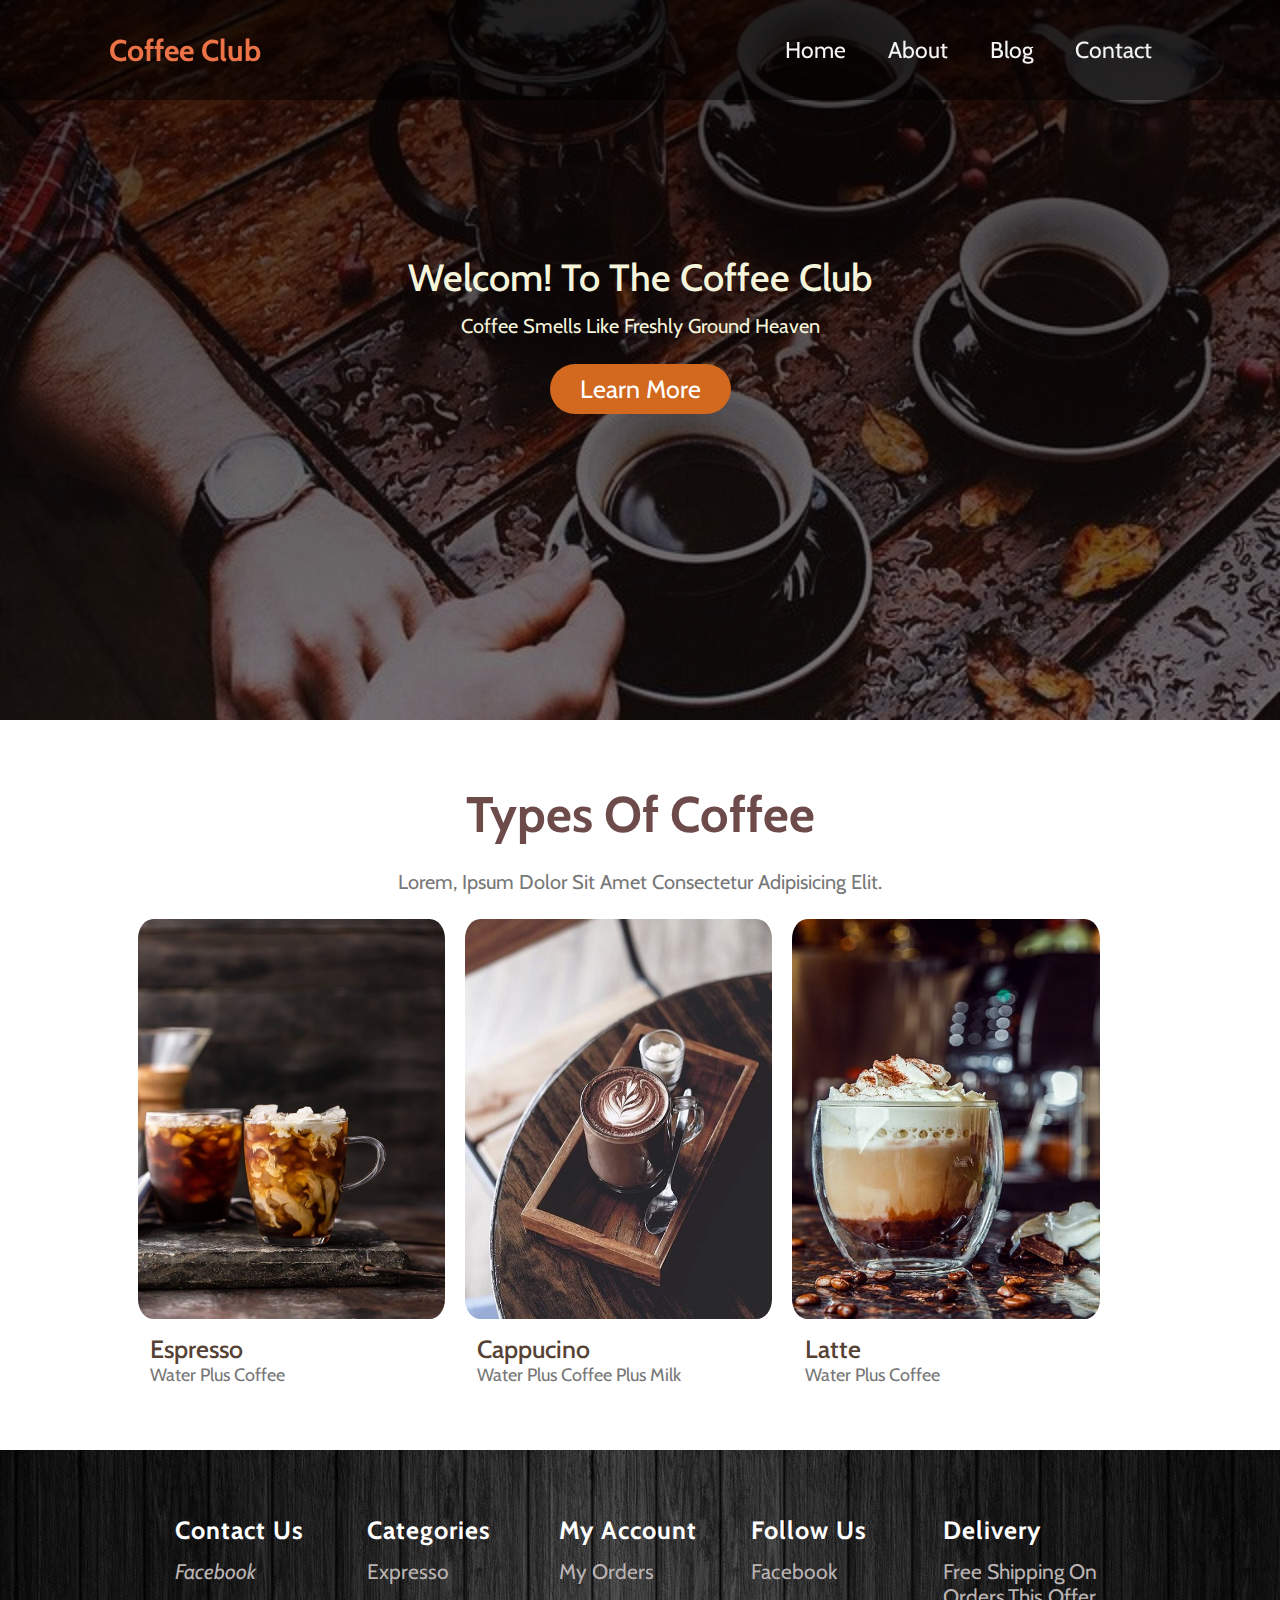
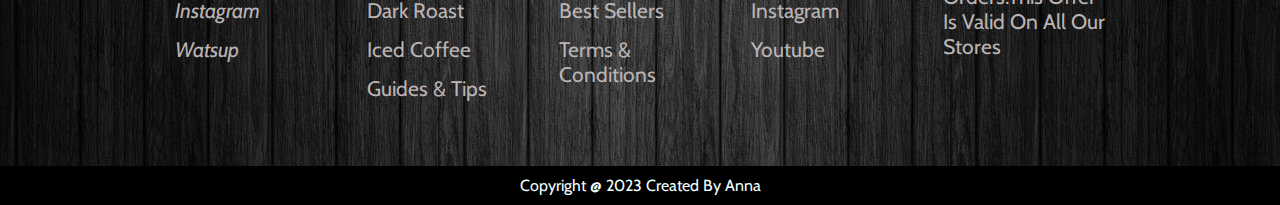
<file: index.html>
<!DOCTYPE html>
<html lang="en">
<head>
    <meta charset="UTF-8">
    <meta name="viewport" content="width=device-width, initial-scale=1.0">
    <title>Coffee club</title>
    <link rel="stylesheet" href="style/style.css">
    <link rel="stylesheet" href="https://cdnjs.cloudflare.com/ajax/libs/font-awesome/5.10.0/css/all.min.css" 
    integrity="sha512-PgQMlq+nqFLV4ylk1gwUOgm6CtIIXkKwaIHp/PAIWHzig/lKZSEGKEysh0TCVbHJXCLN7WetD8TFecIky75ZfQ==" 
    crossorigin="anonymous" referrerpolicy="no-referrer" />
</head>
<body>
    <!-- __________navbar________ -->
    <section class="top_container">
        <div class="navbar h-class">
            <h4 class="logo">coffee club</h4>
            <ul class="items v-class">
                <li><a href="index.html">home</a></li>
                <li><a href="about.html">about</a></li>
                <li><a href="blog.html">blog</a></li>
                <li><a href="contact.html">contact</a></li>
            </ul>
            <div class="burger">&#9776</div>
        </div>
        <div class="main_p">
            <p class="top_heading">Welcom! To the coffee club</p>
            <p class="quote">coffee smells like freshly ground heaven</p>
            <button class="btn">learn more</button>
        </div>
    </section>
    <!-- ________types________ -->
    <section class="types">
        <h1>types of coffee</h1>
        <p class="type_p">Lorem, ipsum dolor sit amet consectetur adipisicing elit. </p>
        <div class="row">
            <div class="col">
                <img src="img/pic2.jpg" alt="">
                <h5 class="nam">espresso</h5>
                <p class="para">water plus coffee</p>
            </div>
            <div class="col">
                <img src="img/pic1.jpg" alt="">
                <h5 class="nam">cappucino</h5>
                <p class="para">water plus coffee plus milk</p>
            </div>
            <div class="col">
                <img src="img/pic3.jpg" alt="">
                <h5 class="nam">latte</h5>
                <p class="para">water plus coffee</p>
            </div>
        </div>
    </section>
    <!-- ________footer-sec_________ -->
    <section class="last_footer">
        <div class="footer_container">
            <div class="rowline">
                <ul>
                    <li><h1 class="heading">contact us</h1></li>
                    <li><i class="fab fa-facebook">Facebook</i></li>
                    <li><i class="fab fa-instagram">Instagram</i></li>
                    <li><i class="fab fa-whatsapp">Watsup</i></li>
                </ul>
            </div>
            <div class="rowline">
                <ul>
                    <li><h1 class="heading">categories</h1></li>
                    <li>Expresso</li>
                    <li>Dark roast</li>
                    <li>iced coffee</li>
                    <li>guides & tips</li>       
                </ul>
            </div>
            <div class="rowline">
                <ul>
                    <li><h1 class="heading">my account</h1></li>
                    <li>my orders</li>
                    <li>best sellers</li>
                    <li>terms & conditions</li>        
                </ul>
            </div>
            <div class="rowline">
                <ul>
                    <li><h1 class="heading">follow us</h1></li>
                    <li>facebook</li>
                    <li>instagram</li>
                    <li>youtube</li>
                </ul>
            </div>
            <div class="rowline">
                <ul>
                    <li><h1 class="heading">Delivery</h1></li>
                    <li>free shipping on orders.this offer is valid on all our stores</li>
            </div>
        </div>
        <footer class="footer">copyright @ 2023 created by Anna</footer>
    </section>
    <script src="js/script.js"></script>
</body>
</html>
</file>
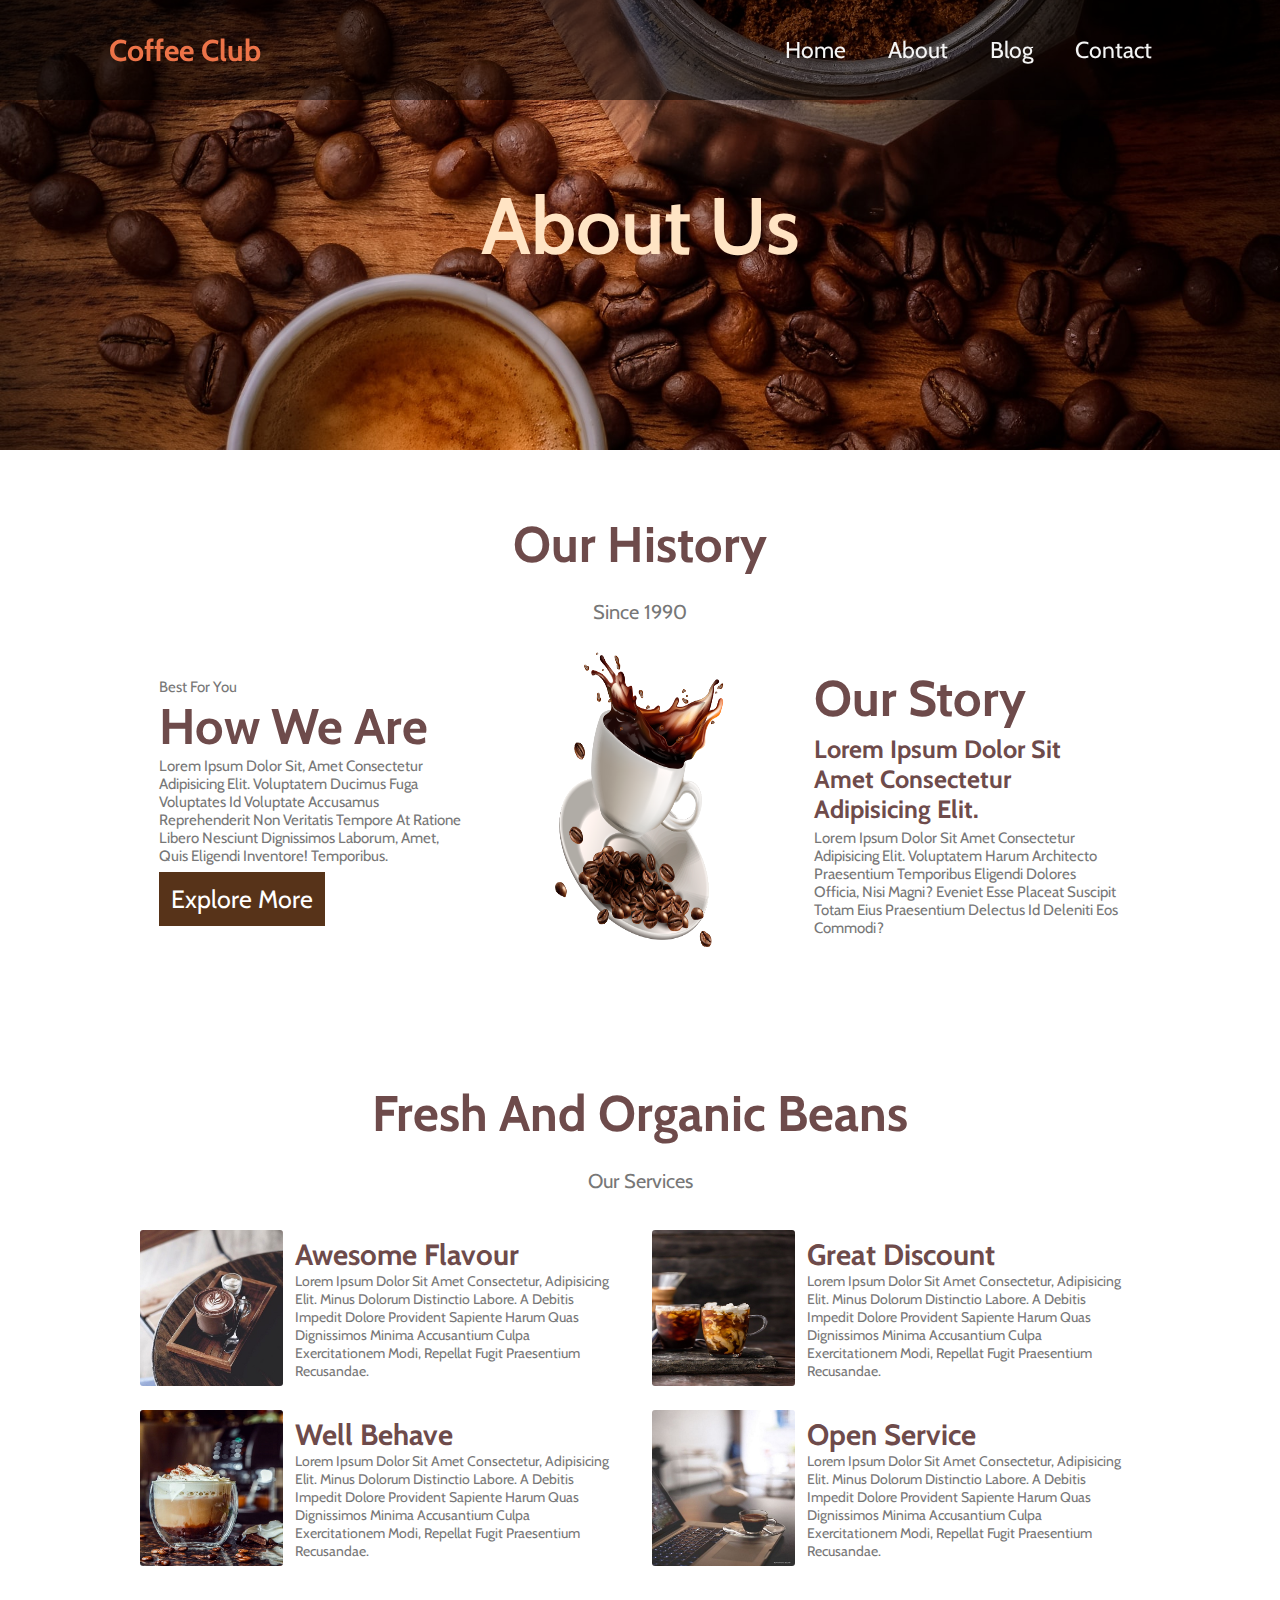
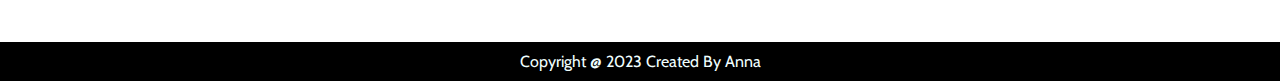
<file: about.html>
<!DOCTYPE html>
<html lang="en">
<head>
    <meta charset="UTF-8">
    <meta name="viewport" content="width=device-width, initial-scale=1.0">
    <title>about page</title>
    <link rel="stylesheet" href="style/style.css">
</head>
<body>
    <section class="main-page">
        <div class="navbar h-class">
            <h4 class="logo">coffee club</h4>
            <ul class="items v-class">
                <li><a href="index.html">home</a></li>
                <li><a href="about.html">about</a></li>
                <li><a href="blog.html">blog</a></li>
                <li><a href="contact.html">contact</a></li>
            </ul>
            <div class="burger">&#9776</div>
        </div>
        <div class="main_pg">
            <h3>about us</h3>
        </div>
    </section>
    <!-- ________services we provide______ -->
    <section class="types">
        <h1>Our history</h1>
        <p class="type_p">since 1990</p>
        <div class="row about_row">

            <div class="col about">
                <p class="para">best for you</p>
                <h1>how we are</h1>
                <p class="para">Lorem ipsum dolor sit, amet consectetur adipisicing elit. Voluptatem ducimus fuga voluptates id voluptate accusamus reprehenderit non veritatis tempore at ratione libero nesciunt dignissimos laborum, amet, quis eligendi inventore! Temporibus.</p>
                <button class="btn btn1">explore more</button>
            </div>

            <div class="col about">
                <img src="img/pic7.png" alt="">
            </div>
            
            <div class="col about">
                <h1>our story</h1>
                <h4>Lorem ipsum dolor sit amet consectetur adipisicing elit.</h4>
                <p class="para">Lorem ipsum dolor sit amet consectetur adipisicing elit. Voluptatem harum architecto praesentium temporibus eligendi dolores officia, nisi magni? Eveniet esse placeat suscipit totam eius praesentium delectus id deleniti eos commodi?</p>
            </div>
        </div>
    </section>
    <!-- ________services__________ -->
    <section class="types">
        <h1>fresh and organic beans</h1>
        <p class="type_p">our services</p>
        <div class="services">
            <div class="ser-box">
                <img src="img/pic1.jpg" alt="">
                <div>
                    <h3>awesome flavour</h3>
                    <p class="para">Lorem ipsum dolor sit amet consectetur, adipisicing elit. Minus dolorum distinctio labore. A debitis impedit dolore provident sapiente harum quas dignissimos minima accusantium culpa exercitationem modi, repellat fugit praesentium recusandae.</p>
                </div>
            </div>
            <div class="ser-box">
                <img src="img/pic2.jpg" alt="">
                <div>
                    <h3>great discount</h3>
                    <p class="para">Lorem ipsum dolor sit amet consectetur, adipisicing elit. Minus dolorum distinctio labore. A debitis impedit dolore provident sapiente harum quas dignissimos minima accusantium culpa exercitationem modi, repellat fugit praesentium recusandae.</p>
                </div>
            </div>
        </div>

        <div class="services">
            <div class="ser-box">
                <img src="img/pic3.jpg" alt="">
                <div>
                    <h3>well behave</h3>
                    <p class="para">Lorem ipsum dolor sit amet consectetur, adipisicing elit. Minus dolorum distinctio labore. A debitis impedit dolore provident sapiente harum quas dignissimos minima accusantium culpa exercitationem modi, repellat fugit praesentium recusandae.</p>
                </div>
            </div>
            <div class="ser-box">
                <img src="img/pic4.jpg" alt="">
                <div>
                    <h3>open service</h3>
                    <p class="para">Lorem ipsum dolor sit amet consectetur, adipisicing elit. Minus dolorum distinctio labore. A debitis impedit dolore provident sapiente harum quas dignissimos minima accusantium culpa exercitationem modi, repellat fugit praesentium recusandae.</p>
                </div>
            </div>
        </div>
    </section>
    <footer class="footer">copyright @ 2023 created by Anna</footer>
    <script src="js/script.js"></script>
</body>
</html>
</file>
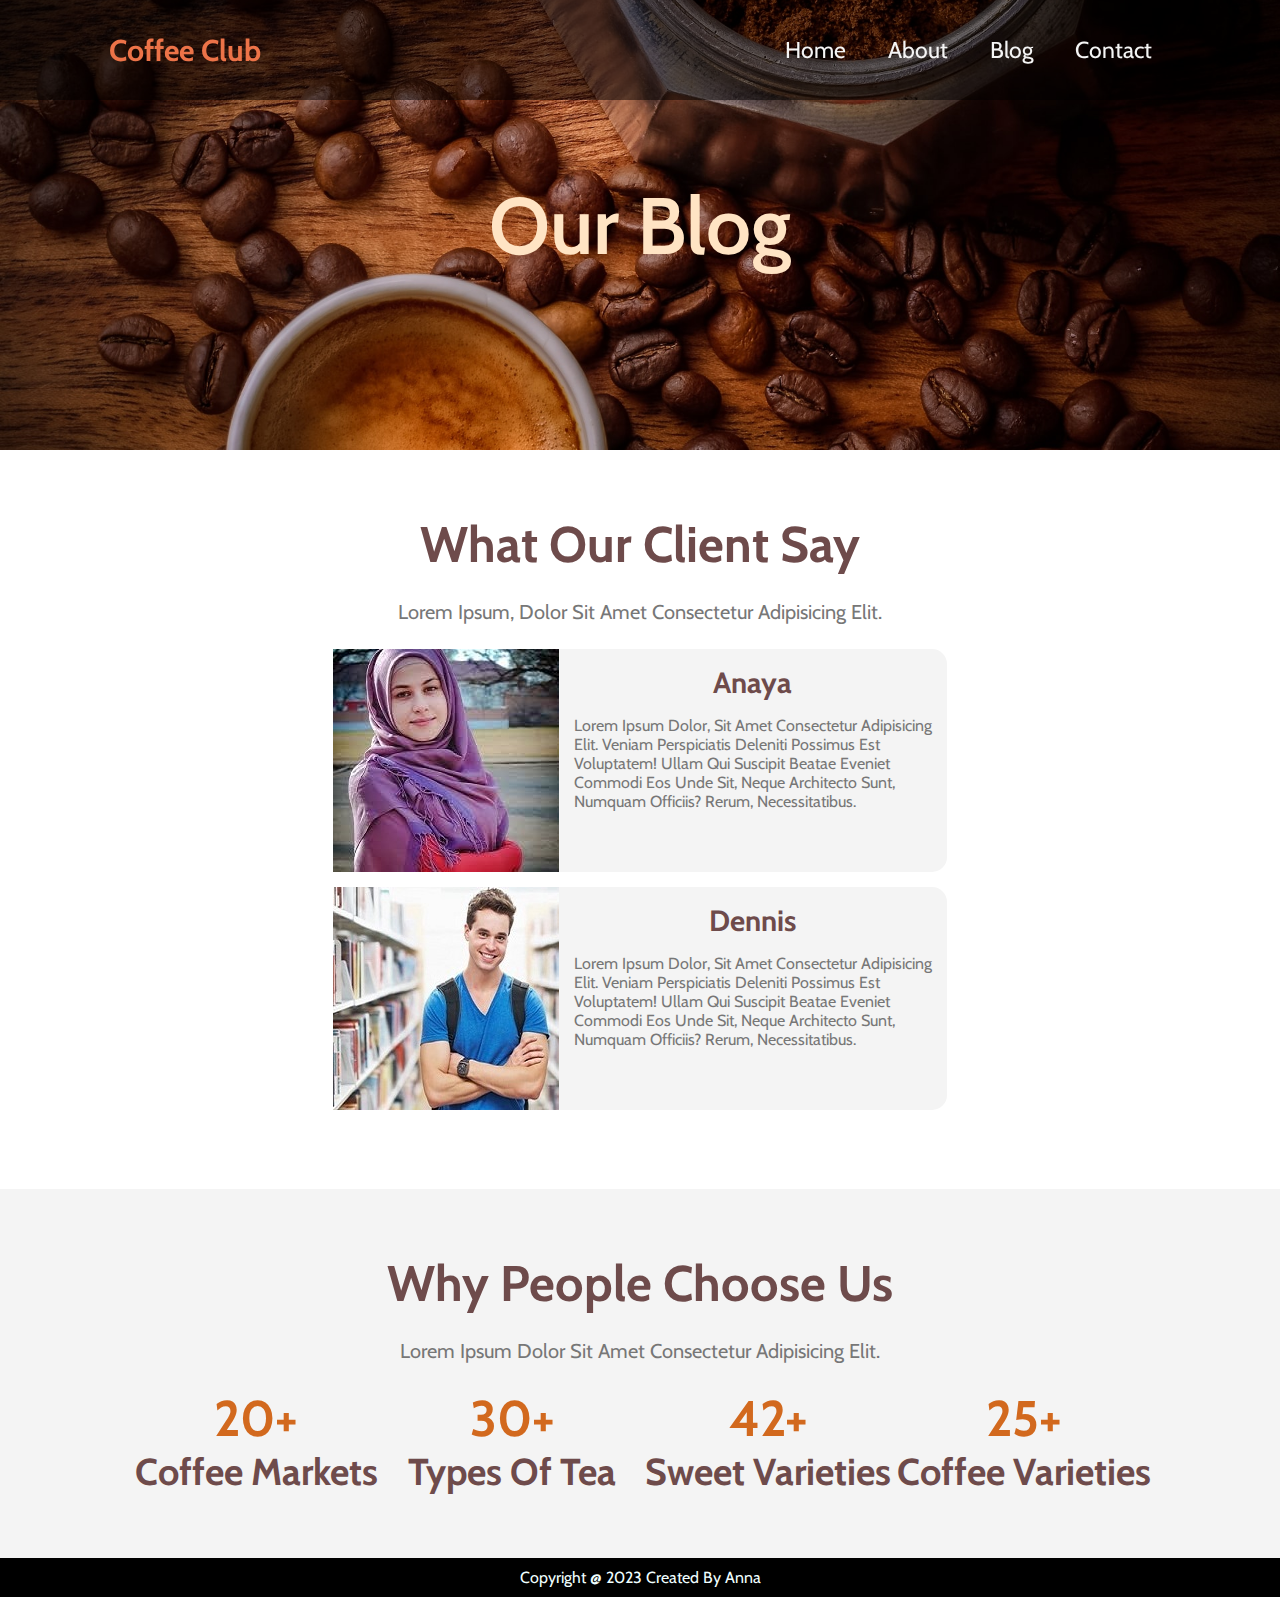
<file: blog.html>
<!DOCTYPE html>
<html lang="en">
<head>
    <meta charset="UTF-8">
    <meta name="viewport" content="width=device-width, initial-scale=1.0">
    <title>blog page</title>
    <link rel="stylesheet" href="https://cdnjs.cloudflare.com/ajax/libs/font-awesome/5.10.0/css/all.min.css" 
    integrity="sha512-PgQMlq+nqFLV4ylk1gwUOgm6CtIIXkKwaIHp/PAIWHzig/lKZSEGKEysh0TCVbHJXCLN7WetD8TFecIky75ZfQ==" 
    crossorigin="anonymous" referrerpolicy="no-referrer" />
    <link rel="stylesheet" href="style/style.css">
</head>
<body>
    <section class="main-page">
        <div class="navbar h-class">
            <h4 class="logo">coffee club</h4>
            <ul class="items v-class">
                <li><a href="index.html">home</a></li>
                <li><a href="about.html">about</a></li>
                <li><a href="blog.html">blog</a></li>
                <li><a href="contact.html">contact</a></li>
            </ul>
            <div class="burger">&#9776</div>
        </div>
        <div class="main_pg">
            <h3>Our blog</h3>
        </div>
    </section>
    <!-- ________users______ -->
    <section class="types">
        <h1>what our client say</h1>
        <p class="type_p">Lorem ipsum, dolor sit amet consectetur adipisicing elit.</p>
        <div class="blog">
            <div class="user_box">
                <img src="img/user.jfif" alt="">
                <div>
                    <h3>Anaya</h3>
                    <p class="para">Lorem ipsum dolor, sit amet consectetur adipisicing elit. Veniam perspiciatis deleniti possimus est voluptatem! Ullam qui suscipit beatae eveniet commodi eos unde sit, neque architecto sunt, numquam officiis? Rerum, necessitatibus.</p>
                    <i class="fab fa-facebook"></i>
                    <i class="fab fa-instagram"></i>
                    <i class="fab fa-whatsapp"></i>
                </div>
            </div>
            <div class="user_box">
                <img src="img/user3.jpg" alt="">
                <div>
                    <h3>dennis</h3>
                    <p class="para">Lorem ipsum dolor, sit amet consectetur adipisicing elit. Veniam perspiciatis deleniti possimus est voluptatem! Ullam qui suscipit beatae eveniet commodi eos unde sit, neque architecto sunt, numquam officiis? Rerum, necessitatibus.</p>
                    <i class="fab fa-facebook"></i>
                    <i class="fab fa-instagram"></i>
                    <i class="fab fa-whatsapp"></i>
                </div>
            </div>
        </div>
    </section>

    <section class="types blog_type">
        <h1>why people choose us</h1>
        <p class="type_p">Lorem ipsum dolor sit amet consectetur adipisicing elit.</p>
        <div class="blog_box">
            <div class="blog_boxes">
                <h1>20+</h1>
                <h2>coffee markets</h2>
            </div>
            <div class="blog_boxes">
                <h1>30+</h1>
                <h2>types of tea</h2>
            </div>
            <div class="blog_boxes">
                <h1>42+</h1>
                <h2>sweet varieties</h2>
            </div>
            <div class="blog_boxes">
                <h1>25+</h1>
                <h2>coffee varieties</h2>
            </div>
        </div>
    </section>
    <footer class="footer">copyright @ 2023 created by Anna</footer>
    <script src="js/script.js"></script>
</body>
</html>
</file>
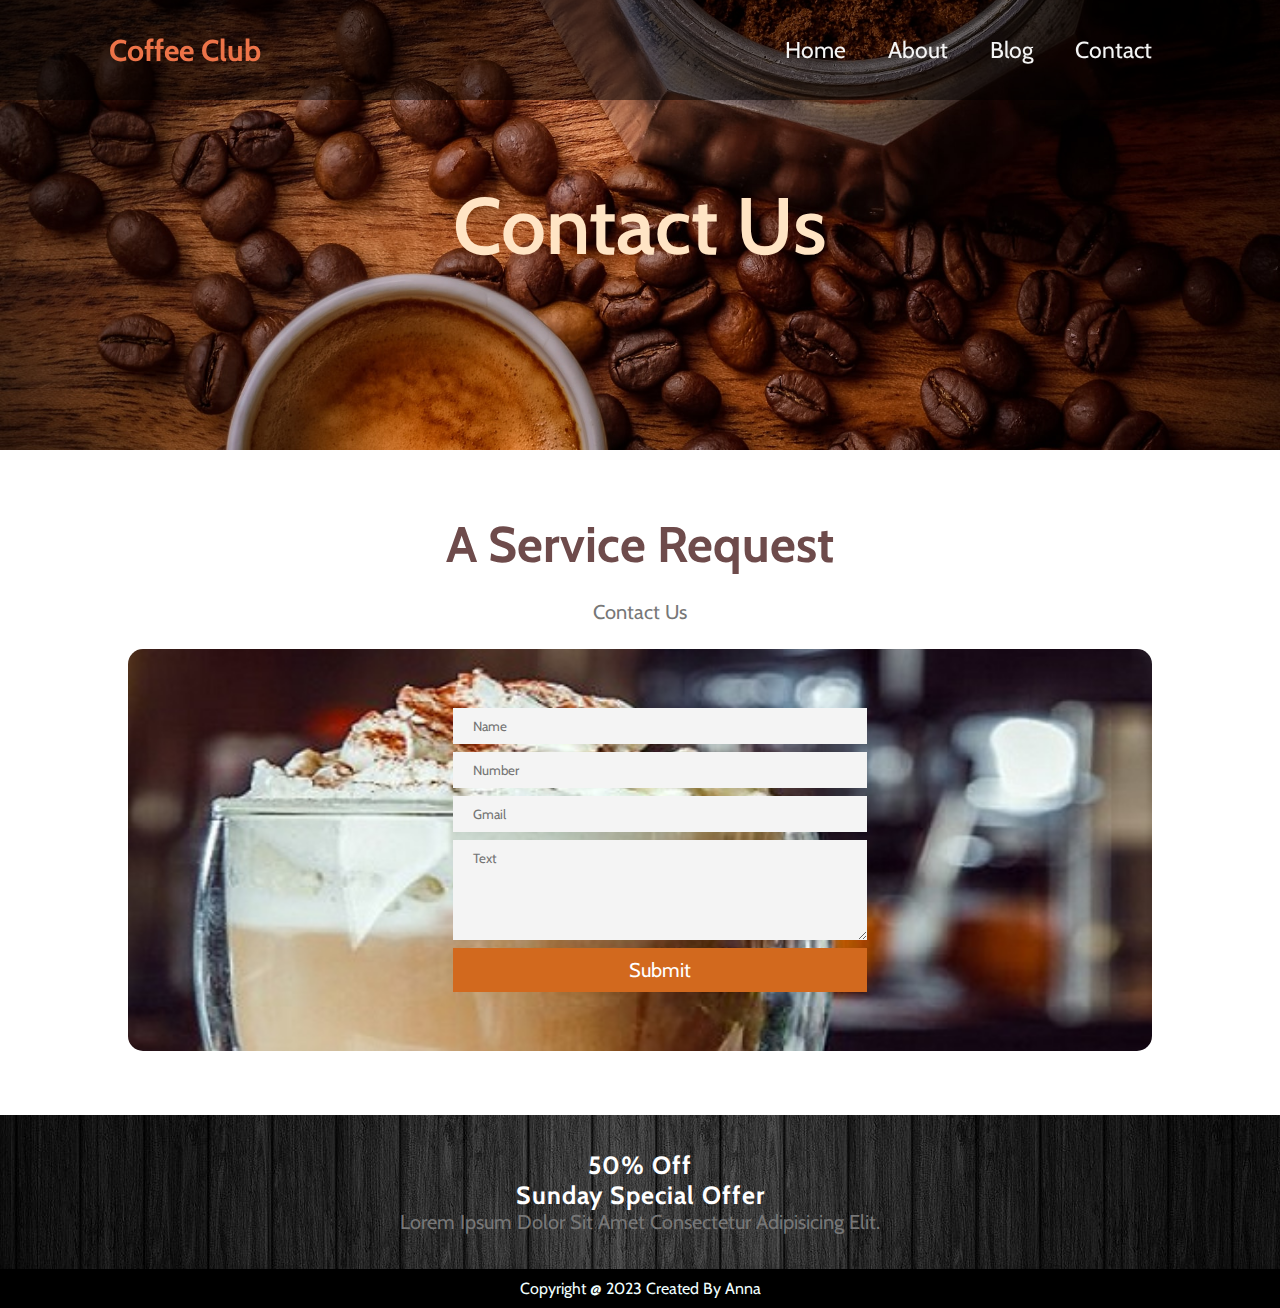
<file: contact.html>
<!DOCTYPE html>
<html lang="en">
<head>
    <meta charset="UTF-8">
    <meta name="viewport" content="width=device-width, initial-scale=1.0">
    <title>contact page</title>
    <link rel="stylesheet" href="https://cdnjs.cloudflare.com/ajax/libs/font-awesome/5.10.0/css/all.min.css" 
    integrity="sha512-PgQMlq+nqFLV4ylk1gwUOgm6CtIIXkKwaIHp/PAIWHzig/lKZSEGKEysh0TCVbHJXCLN7WetD8TFecIky75ZfQ==" 
    crossorigin="anonymous" referrerpolicy="no-referrer" />
    <link rel="stylesheet" href="style/style.css">
</head>
<body>
    <section class="main-page">
        <div class="navbar h-class">
            <h4 class="logo">coffee club</h4>
            <ul class="items v-class">
                <li><a href="index.html">home</a></li>
                <li><a href="about.html">about</a></li>
                <li><a href="blog.html">blog</a></li>
                <li><a href="contact.html">contact</a></li>
            </ul>
            <div class="burger">&#9776</div>
        </div>
        <div class="main_pg">
            <h3>contact us</h3>
        </div>
    </section>
    <!-- ________users______ -->
    <section class="types">
        <h1>a service request</h1>
        <p class="type_p">contact us</p>
        <div class="contact_sec">
            <form action="">
                <input type="text" name="name" placeholder="name">
                <input type="number" name="phone" placeholder="number">
                <input type="gmail" name="gmail" placeholder="gmail">
                <textarea name="" id="" cols="5" rows="5" placeholder="text"></textarea>
                <button class="btn3">submit</button>
            </form>
       </div>
     </section>
     <section class="last_footer">
        <div class="footer_container">
            <div class="contact_footer type_p">
                <h1 class="heading">50% off</h1>
                <h2 class="heading">sunday special offer</h2>
                <p>Lorem ipsum dolor sit amet consectetur adipisicing elit. </p>
            </div>

        </div>

     </section>
       
   
    <footer class="footer">copyright @ 2023 created by Anna</footer>
    <script src="js/script.js"></script>
</body>
</html>
</file>
<file: style/style.css>
@import url('https://fonts.googleapis.com/css2?family=Baloo+2&family=Cabin:ital@1&family=Dancing+Script:wght@700&family=Heebo:wght@200;300;500&family=Merriweather:ital,wght@0,700;1,300&family=Mulish&family=Roboto&family=Rubik&family=Stoke&family=Ubuntu&display=swap');

*{
    margin: 0;
    padding: 0;
    box-sizing: border-box;
    text-transform: capitalize;
    transition: all 0.2s linear;
    font-family: 'Cabin', sans-serif;
}
.top_container{
    width: 100%;
    height: 80vh;
    background-image: linear-gradient(rgb(7 0 0/75%),
    rgb(14 7 7 / 53%)), url(../img/pic5.jpg);
    background-repeat: no-repeat;
    background-position: center;
    background-size: cover;
}
.navbar{
    display: flex;
    align-items: center;
    justify-content: space-around;
    width: 100%;
    height: 100px;
    padding: 0% 1%;
    position: fixed;
    background-color: rgba(0  ,0 ,0,0.5);
}
.logo{
    margin-right: 25%;
    color: rgb(236,115,72);
    font-size: 30px;
}
.navbar li{
    display: inline;
    padding: 10px 15px;
}
.navbar li a{
    text-decoration: none;
    color: whitesmoke;
    font-size: 23px;
    padding: 4px 4px;
}
.navbar li a:hover{
    color: chocolate;
}
.main_p{
    align-items: center;
    display: flex;
    justify-content: center;
    flex-direction: column;
    height: 60vh;
    color: beige;
    padding-top: 10%;
}
.top_heading{
    font-size: 38px;
    font-weight: 500;
}
.quote{
    padding-top: 1%;
    font-size: 20px;
}
.btn{
    background-color: chocolate;
    padding: 10px 30px;
    border-radius: 26px;
    font-size: 25px;
    color: white;
    cursor: pointer;
    border: none;
    margin-top: 2%;
}
.btn:hover{
    letter-spacing: 1px;
}
.burger{
    display: none;
}
/* _______types_______ */
.types{
    padding: 5% 0%;
    width: 80%;
    margin: auto;
    text-align: center;
    color: rgb(110,75, 75);
    font-weight: 400;
    font-size: 25px;
}
.type_p{
    color: #777;
    font-size: 20px;
    margin: 25px 0px;
}
.row{
    display: flex;
}
.row img{
    width: 100%;
    height: 400px;
    border-radius: 5%;
}
.col{
    flex-basis: 30%;
    margin: 0px 10px;
}
.col h5{
    text-align: left;
    padding-top: 3%;
    margin-left: 4%;
    font-size: 25px;
    font-weight: 500;
    color: rgb(85,66,52);
}
.para{
    text-align: left;
    margin-left: 4%;
    color: #777;
    font-size: 18px;
}
/* _________footer____________ */
.footer_container{
    background: url(../img/pic6.jpg) no-repeat center center/cover;
    display: flex;
    justify-content: center;
    padding: 10px 0px;
}
.rowline{
    flex-basis: 15%;
}
.rowline ul{
    padding: 25% 0%;
}
.rowline ul li{
    list-style: none;
    color: rgb(187,180,180);
    padding: 7px 15px;
    font-size: 21px;
}
.heading{
    color: white;
    letter-spacing: 1px;
    cursor: pointer;
    font-size: 25px;
}
.heading:hover{
    color: chocolate;
}
.footer{
    color: azure;
    text-align: center;
    background-color: black;
    padding: 10px 20px;
}
/* _________about-page______ */
.main-page{
    background: url(../img/bg.jpg) no-repeat center center/cover;
    width: 100%;
}
.main_pg{
    display: flex;
    justify-content: center;
    align-items: center;
    height: 50vh;
}
.main_pg h3{
    color: bisque;
    font-size: 5rem;
    font-weight: 600;
}
.about_row{
    justify-content: center;
    align-items: center;
}
.about h1{
    text-align: left;
}
.about h4{
    text-align: left;
    font-size: 25px;
    padding: 5px 0px;
}
.about .para{
    margin: 0;
    font-size: 15px;
}
.about .btn1{
    background-color: #573319;
    color: #fff;
    display: block;
    padding: 12px;
    border: none;
    border-radius: 0px;
}
.about img{
    width: 80%;
    height: 300px;
}
/* ____services________ */
.services{
    display: flex;
}
.ser-box{
    display: flex;
    align-items: center;
}
.ser-box h3{
    text-align: left;
}
.ser-box p{
    margin: 0;
    font-size: 14px;
    padding-right: 8%;
}
.ser-box img{
    width: 80%;
    height: 180px;
    padding: 12px;
    border-radius: 15px;
}
/* _________blog________ */
.user_box{
    display: flex;
    justify-content: center;
    align-items: center;
    width: 60%;
    margin: 0px auto 15px auto;
    background-color: #f4f4f4;
    border-radius: 15px;
}
.user_box p{
    font-size: 16px;
    padding: 4% 0px;
}
.user_box i{
    padding: 0px 5px;
    cursor: pointer;
}
.user_box i:hover{
    color: chocolate;
}
.blog_type{
    background-color: #f4f4f4;
    width: 100%;
}
.blog_box{
    display: flex;
    width: 80%;
    margin: auto;
}
.blog_boxes{
    flex-basis: 33%;
}
.blog_box h1{
    color: chocolate;
}
/* ________contact________ */
.contact_sec{
    width: 100%;
    color: wheat;
    background: url(../img/pic3.jpg) no-repeat center center/cover;
    padding: 5%;
    border-radius: 15px;
}
.contact_sec form{
    width: 45%;
    margin: auto;
}
form input,textarea,.btn3{
    outline: none;
    display: block;
    background-color: #f4f4f4;
    width: 100%;
    padding: 10px 20px;
    margin: 8px 20px;
    border: none;
}
.btn3{
    background-color: chocolate;
    color: white;
    font-size: 20px;
    cursor: pointer;
}
.btn3:hover{
    letter-spacing: 2px;
}
.contact_footer{
    text-align: center;
}
/* ___________responsive______ */
@media only screen and (max-width:980px){
    .rowline {
        flex-basis: 18%;
    }
    .rowline ul li{
        padding: 5px 2px;
    }
    .ser-box{
        flex-direction: column;
    }
    .ser-box img{
        height: 225px;
        padding-right: 3%;
        width: 100%;
    }
    .user_box {
        flex-direction: column;
    }
    .user_box img{
        border-radius: 50%;
        margin-top: 3%;
    }
}
@media only screen and (max-width:780px){
    .navbar{
        height: 370px;
        flex-direction: column;
        background-color: #232222;
        transition: all 0.9s ease-out;
    }
    .logo{
        margin: 0;
    }
    .navbar li{
        display: block;
    }
    .burger{
        position: absolute;
        z-index: 3;
        top: 15px;
        right: 5%;
        cursor: pointer;
        font-size: 33px;
        display: block;
        color: antiquewhite;
    }
    .h-class{
        height: 78px;
    }
    .v-class{
        opacity: 0;
    }
    .types{
        width: 55%;
    }
    .row{
        flex-direction: column;
    }
    .row img{
        height: 300px;
    }
    .footer_container{
        flex-direction: column;
        justify-content: center;
        text-align: center;
    }
    .rowline ul{
        padding: 0;
    }
    .col .para{
        padding-bottom: 4%;
    }
    .ser-box img{
        height: 180px;
    }
    .ser-box p{
        font-size: 10px;
    }
    .user_box img{
        width: 120px;
    }
    .blog_type,.blog_box,.user_box{
       width: 100%;
    }
    .blog_box h2{
        font-size: 18px;
    }
    .contact_sec form{
        width: 80%;
        margin: 0;
    }
}
</file>
